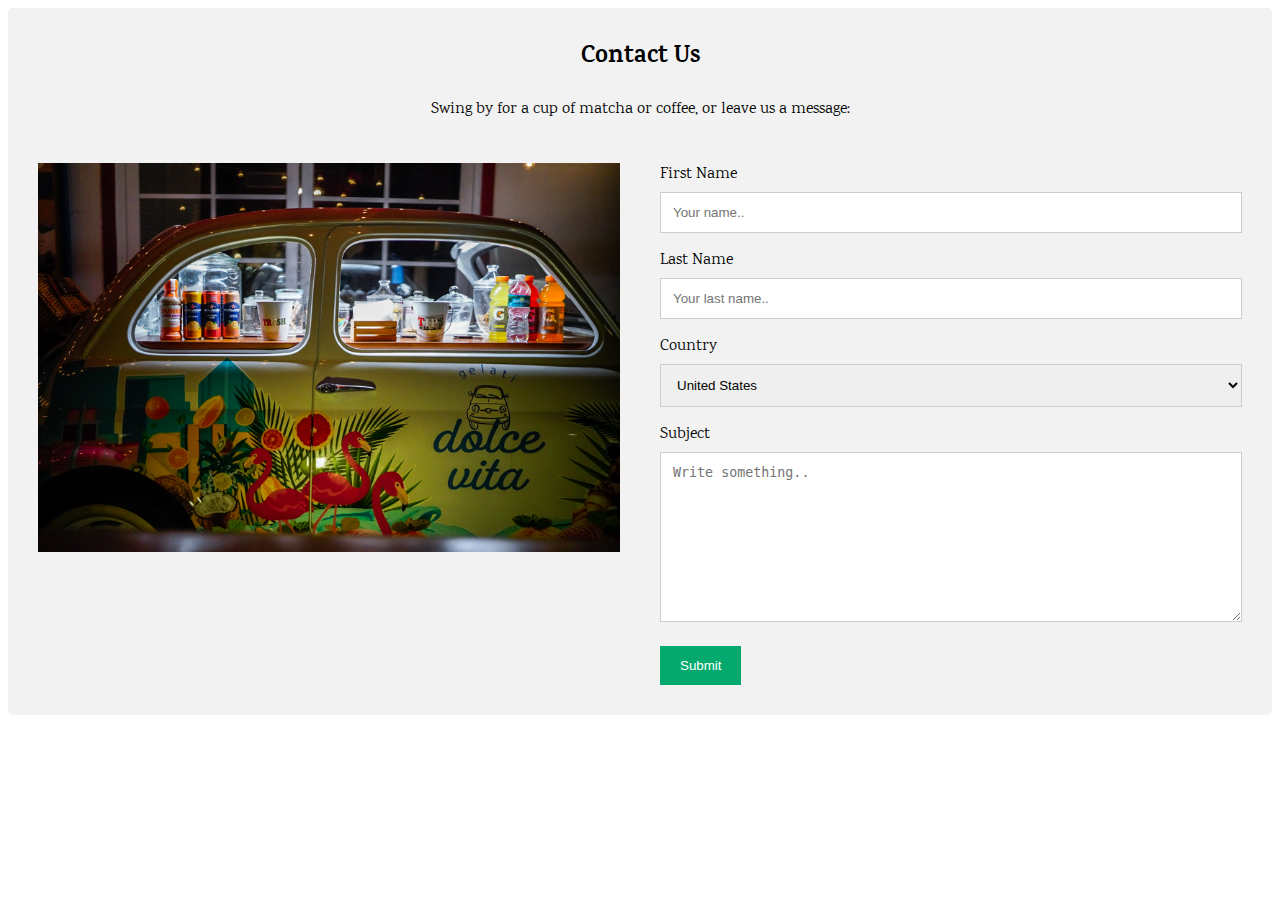
<file: contact.html>
<!DOCTYPE html>
<html>
  <head>
    <meta charset="utf8"/>
    <title>DameDucharme Design </title>
    <link href="css/contact.css" type="text/css" rel="stylesheet">
    <meta name="viewport" content="width=device-width, initial-scale=1">
    <link href="https://fonts.googleapis.com/css?family=Karma" rel='stylesheet'>
  </head>
  <body>
  <div class="container">
    <div style="text-align:center">
      <h2>Contact Us</h2>
      <p>Swing by for a cup of matcha or coffee, or leave us a message:</p>
    </div>
    <div class="row">
      <div class="column">
        <img src="/images/dolce.jpg" style="width:100%">
      </div>
      <div class="column">
        <form action="/action_page.php">
          <label for="fname">First Name</label>
          <input type="text" id="fname" name="firstname" placeholder="Your name..">
          <label for="lname">Last Name</label>
          <input type="text" id="lname" name="lastname" placeholder="Your last name..">
          <label for="country">Country</label>
          <select id="country" name="country">
            <option value="usa">United States</option>
            <option value="australia">Australia</option>
            <option value="canada">Canada</option>
          </select>
          <label for="subject">Subject</label>
          <textarea id="subject" name="subject" placeholder="Write something.." style="height:170px"></textarea>
          <input type="submit" value="Submit">
        </form>
      </div>
    </div>
  </div>
  
  </body>
  </html>
</file>
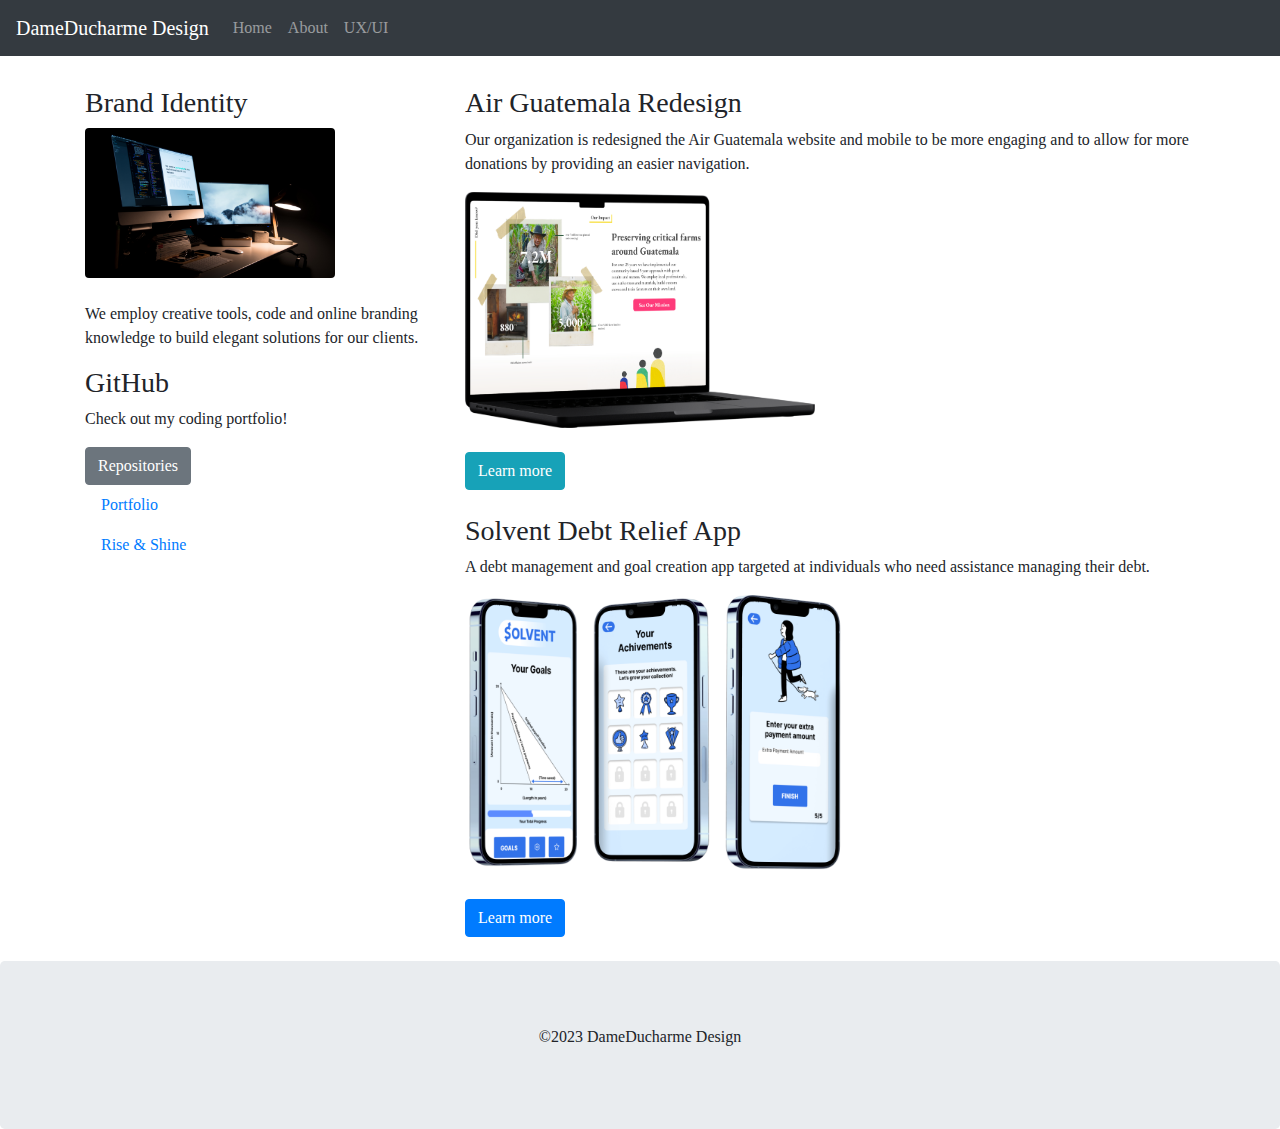
<file: photography.html>
<!DOCTYPE html>
<html>
  <head>
    <title>Case Study </title>
    <meta charset="utf8"/>
    <meta name="viewport" content="width=device-width, initial-scale=1">
    <link rel="stylesheet" href="https://cdn.jsdelivr.net/npm/bootstrap@4.6.2/dist/css/bootstrap.min.css">
    <script src="https://cdn.jsdelivr.net/npm/jquery@3.6.3/dist/jquery.slim.min.js"></script>
    <script src="https://cdn.jsdelivr.net/npm/popper.js@1.16.1/dist/umd/popper.min.js"></script>
    <script src="https://cdn.jsdelivr.net/npm/bootstrap@4.6.2/dist/js/bootstrap.bundle.min.js"></script>
    <link href="css/photography.css" type="text/css" rel="stylesheet">
    </head>
    <body>
      <nav class="navbar navbar-expand-sm bg-dark navbar-dark">
  <a class="navbar-brand" href="#">DameDucharme Design</a>
  <button class="navbar-toggler" type="button" data-toggle="collapse" data-target="#collapsibleNavbar">
    <span class="navbar-toggler-icon"></span>
  </button>
  <div class="collapse navbar-collapse" id="collapsibleNavbar">
    <ul class="navbar-nav">
      <li class="nav-item">
        <a class="nav-link" href="index.html">Home</a>
      </li>
      <li class="nav-item">
        <a class="nav-link" href="about.html">About</a>
      </li>
      <li class="nav-item">
        <a class="nav-link" <a href="uxui.html">UX/UI</a>
      </li>    
    </ul>
  </div>  
</nav>

<div class="container" style="margin-top:30px">
  <div class="row">
    <div class="col-sm-4">
      <h3>Brand Identity</h3>
      <img src="images/web.jpeg" class="rounded" alt="Cinque Terre" width="250" height="150"> 
      <br>
      <br>
      <p>We employ creative tools, code and online branding knowledge to build elegant solutions for our clients.
      </p>
      <h3>GitHub</h3>
      <p>Check out my coding portfolio!</p>
      <ul class="nav nav-pills flex-column">
        <li class="nav-item">
          <a class="btn btn-secondary" href="https://github.com/Abla-Beatrice">Repositories</a>
        </li>
        <li class="nav-item">
          <a class="nav-link" href="#">Portfolio</a>
        </li>
        <li class="nav-item">
          <a class="nav-link" href="#">Rise & Shine</a>
        </li>
      </ul>
      <hr class="d-sm-none">
    </div>
    <div class="col-sm-8">
      <h3>Air Guatemala Redesign</h3>
      <p>Our organization is redesigned the Air Guatemala website and mobile to be more engaging and to allow for more donations by providing an easier navigation. 
      </p>
      <img src="images/air.png" class="rounded" alt="Cinque Terre" width="350" height="236"> 
      <br>
      <br>
      <button type="button" class="btn btn-info">Learn more</button>
      <br>
      <br>
      <h3>Solvent Debt Relief App</h3>
      <p>A debt management and goal creation app targeted at individuals who need assistance managing their debt.
      </p>
      <img src="images/solven.png" class="rounded" alt="Cinque Terre" width="380" height="280"> 
      <br>
      <br>
      <button type="submit" class="btn btn-primary">Learn more</button>
      <br>
      <br>
    </div>
  </div>
</div>

<div class="jumbotron text-center" style="margin-bottom:0">
  <p>©2023 DameDucharme Design</p>
</div>

</body>
</html>
</file>
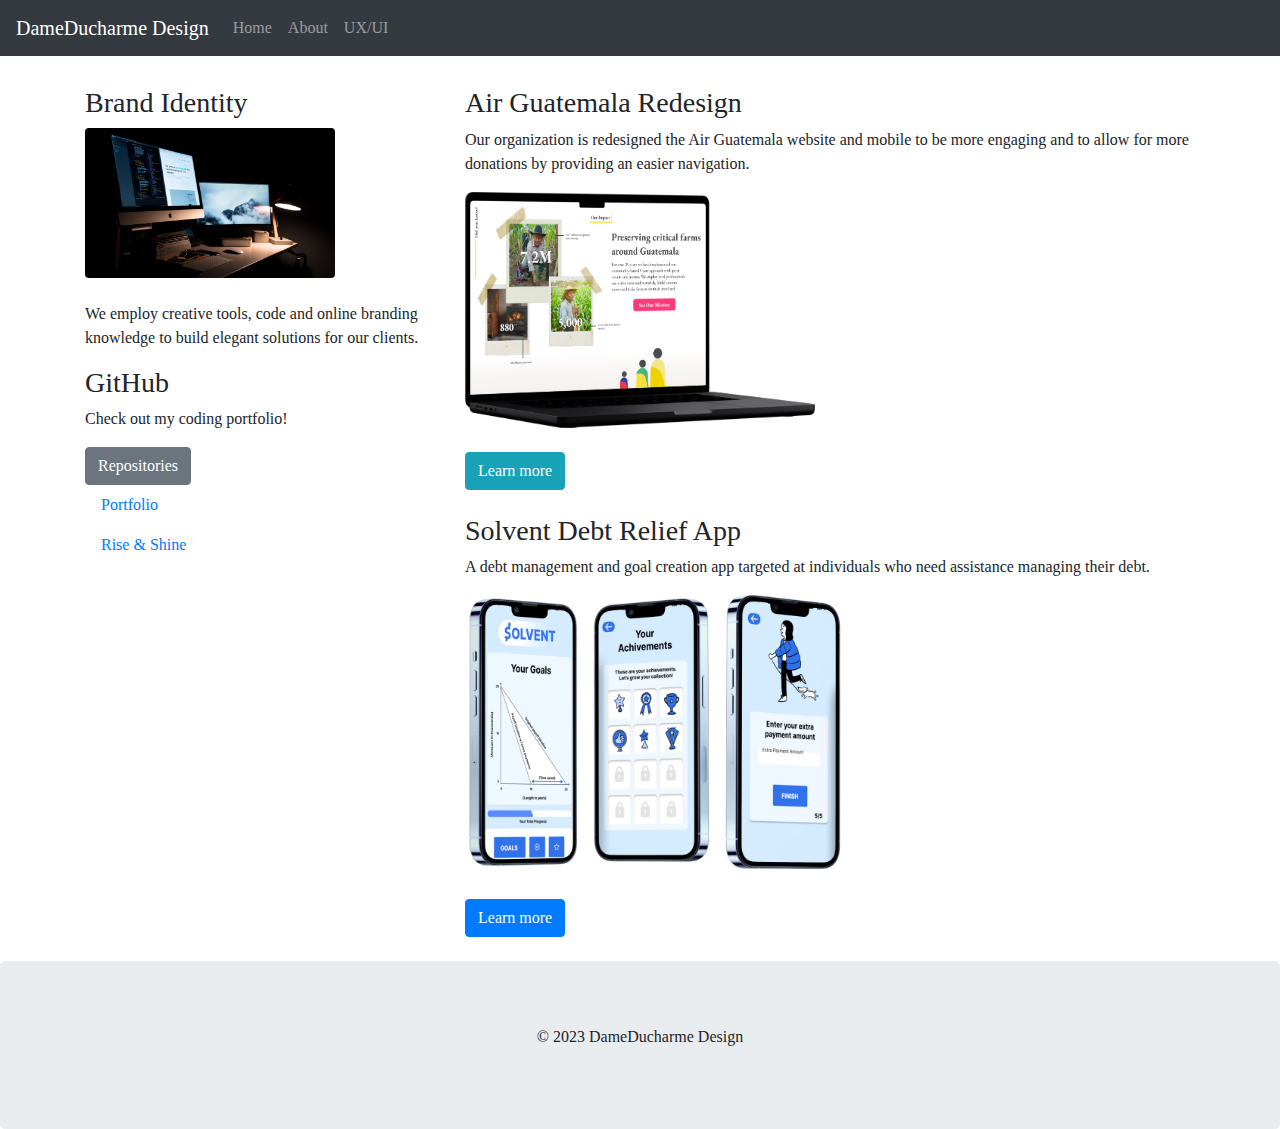
<file: studycase.html>
<!DOCTYPE html>
<html>
  <head>
    <title>Case Study </title>
    <meta charset="utf8"/>
    <meta name="viewport" content="width=device-width, initial-scale=1">
    <link rel="stylesheet" href="https://cdn.jsdelivr.net/npm/bootstrap@4.6.2/dist/css/bootstrap.min.css">
    <script src="https://cdn.jsdelivr.net/npm/jquery@3.6.3/dist/jquery.slim.min.js"></script>
    <script src="https://cdn.jsdelivr.net/npm/popper.js@1.16.1/dist/umd/popper.min.js"></script>
    <script src="https://cdn.jsdelivr.net/npm/bootstrap@4.6.2/dist/js/bootstrap.bundle.min.js"></script>
    <link href="css/studycase.css" type="text/css" rel="stylesheet">
    </head>
    <body>
      <nav class="navbar navbar-expand-sm bg-dark navbar-dark">
  <a class="navbar-brand" href="#">DameDucharme Design</a>
  <button class="navbar-toggler" type="button" data-toggle="collapse" data-target="#collapsibleNavbar">
    <span class="navbar-toggler-icon"></span>
  </button>
  <div class="collapse navbar-collapse" id="collapsibleNavbar">
    <ul class="navbar-nav">
      <li class="nav-item">
        <a class="nav-link" href="index.html">Home</a>
      </li>
      <li class="nav-item">
        <a class="nav-link" href="about.html">About</a>
      </li>
      <li class="nav-item">
        <a class="nav-link" <a href="uxui.html">UX/UI</a>
      </li>    
    </ul>
  </div>  
</nav>

<div class="container" style="margin-top:30px">
  <div class="row">
    <div class="col-sm-4">
      <h3>Brand Identity</h3>
      <img src="images/web.jpeg" class="rounded" alt="Cinque Terre" width="250" height="150"> 
      <br>
      <br>
      <p>We employ creative tools, code and online branding knowledge to build elegant solutions for our clients.
      </p>
      <h3>GitHub</h3>
      <p>Check out my coding portfolio!</p>
      <ul class="nav nav-pills flex-column">
        <li class="nav-item">
          <a class="btn btn-secondary" href="https://github.com/Abla-Beatrice">Repositories</a>
        </li>
        <li class="nav-item">
          <a class="nav-link" href="#">Portfolio</a>
        </li>
        <li class="nav-item">
          <a class="nav-link" href="#">Rise & Shine</a>
        </li>
      </ul>
      <hr class="d-sm-none">
    </div>
    <div class="col-sm-8">
      <h3>Air Guatemala Redesign</h3>
      <p>Our organization is redesigned the Air Guatemala website and mobile to be more engaging and to allow for more donations by providing an easier navigation. 
      </p>
      <img src="images/air.png" class="rounded" alt="Cinque Terre" width="350" height="236"> 
      <br>
      <br>
      <button type="button" class="btn btn-info">Learn more</button>
      <br>
      <br>
      <h3>Solvent Debt Relief App</h3>
      <p>A debt management and goal creation app targeted at individuals who need assistance managing their debt.
      </p>
      <img src="images/solven.png" class="rounded" alt="Cinque Terre" width="380" height="280"> 
      <br>
      <br>
      <button type="submit" class="btn btn-primary">Learn more</button>
      <br>
      <br>
    </div>
  </div>
</div>

<div class="jumbotron text-center" style="margin-bottom:0">
  <p>© 2023 DameDucharme Design</p>
</div>

</body>
</html>
</file>
<file: css/contact.css>
body {
  font-family: 'Karma';
}
* {
  box-sizing: border-box;
}

/* Style inputs */
input[type=text], select, textarea {
  width: 100%;
  padding: 12px;
  border: 1px solid #ccc;
  margin-top: 6px;
  margin-bottom: 16px;
  resize: vertical;
}

input[type=submit] {
  background-color: #04AA6D;
  color: white;
  padding: 12px 20px;
  border: none;
  cursor: pointer;
}

input[type=submit]:hover {
  background-color: #F2AD94;
}

/* Style the container/contact section */
.container {
  border-radius: 5px;
  background-color: #f2f2f2;
  padding: 10px;
}

/* Create two columns that float next to eachother */
.column {
  float: left;
  width: 50%;
  margin-top: 6px;
  padding: 20px;
}

/* Clear floats after the columns */
.row:after {
  content: "";
  display: table;
  clear: both;
}

/* Responsive layout - when the screen is less than 600px wide, make the two columns stack on top of each other instead of next to each other */
@media screen and (max-width: 600px) {
  .column, input[type=submit] {
    width: 100%;
    margin-top: 0;
  }
}
</file>
<file: css/photography.css>
body {
    margin:0;
    font-family: roboto;
    color: #212429
  }
  .fakeimg {
    height: 200px;
    background: #aaa;
  }
</file>
<file: css/studycase.css>
body {
    margin:0;
    font-family: roboto;
    color: #212429
  }
  .fakeimg {
    height: 200px;
    background: #aaa;
  }
</file>
